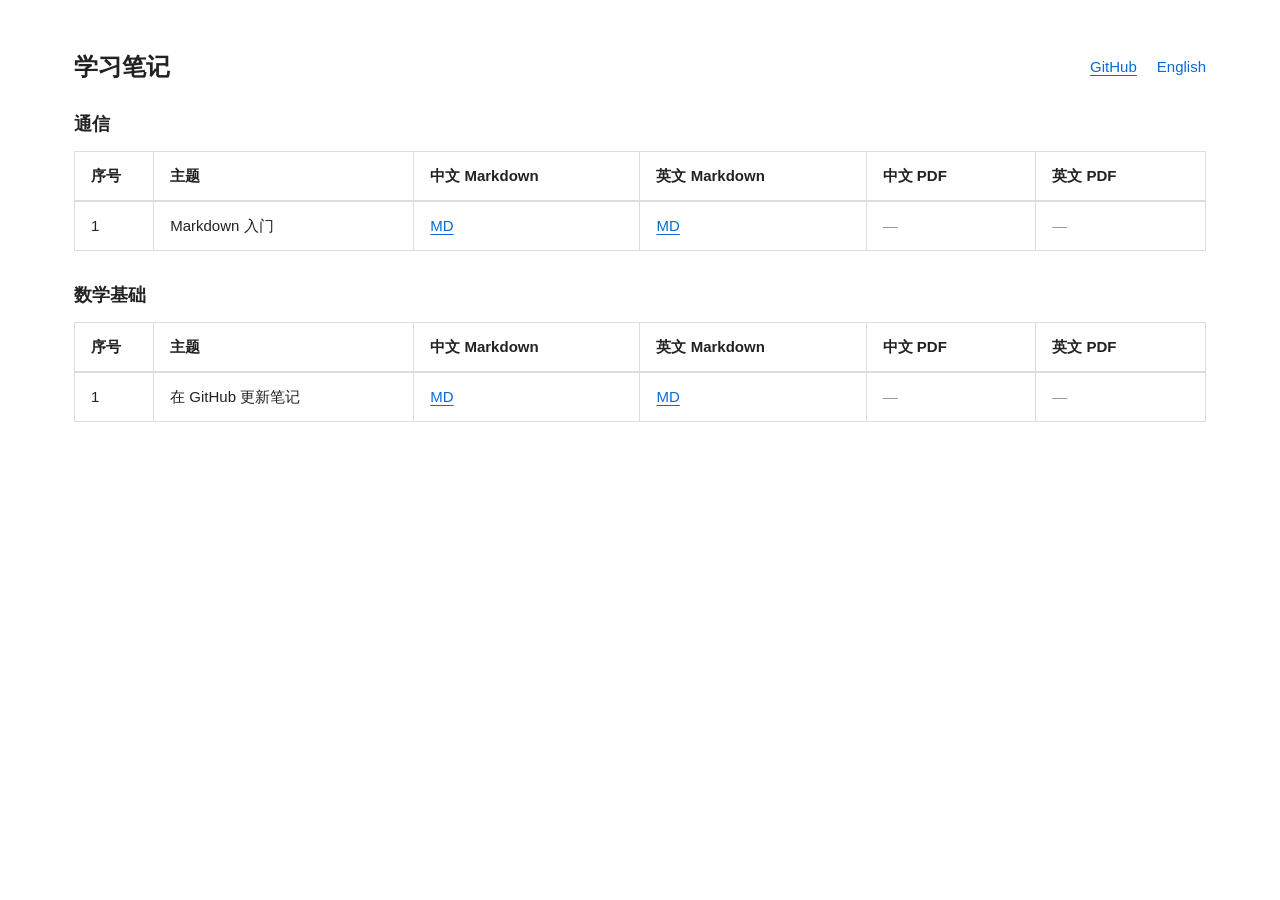
<file: index.html>
<!doctype html>
<html lang="zh-CN">
<head>
  <meta charset="utf-8">
  <meta name="viewport" content="width=device-width,initial-scale=1">
  <title>学习笔记</title>
  <style>
    *{box-sizing:border-box}body{margin:0;background:#fff;color:#222;font:15px/1.6 -apple-system,BlinkMacSystemFont,"Segoe UI","Microsoft YaHei",sans-serif}main{max-width:1180px;margin:48px auto;padding:0 24px}header{display:flex;justify-content:space-between;align-items:center;gap:20px;margin-bottom:24px}h1{font-size:24px;font-weight:600;margin:0}nav{display:flex;align-items:center;gap:20px}a,button{color:#0969da}a{text-underline-offset:3px}button{font:inherit;background:none;border:0;padding:0;cursor:pointer}button:focus-visible,a:focus-visible,.table-wrap:focus-visible{outline:2px solid #0969da;outline-offset:4px}.table-wrap{overflow-x:auto}table{width:100%;min-width:730px;border-collapse:collapse;text-align:left;background:#fff}caption{position:absolute;width:1px;height:1px;overflow:hidden;clip-path:inset(50%)}th,td{border:1px solid #ddd;padding:12px 16px;background:#fff}th{font-weight:600;white-space:nowrap}.missing{color:#999}#error{font-size:13px;color:#666;margin:12px 0 0}@media(max-width:600px){main{margin:24px auto;padding:0 16px}h1{font-size:21px}nav{gap:14px}th,td{padding:10px 12px}}
    .category{margin-top:30px}.category:first-child{margin-top:0}h2{font-size:18px;font-weight:600;margin:0 0 12px}table{table-layout:fixed;min-width:900px}th:first-child{width:7%}th:nth-child(2){width:23%}th:nth-child(3),th:nth-child(4){width:20%}th:nth-child(5),th:nth-child(6){width:15%}
  </style>
  <script type="module" src="notes.js"></script>
</head>
<body>
  <main>
    <header><h1 id="heading">学习笔记</h1><nav aria-label="导航"><a href="https://github.com/Xuxu0927/docs">GitHub</a><button type="button" id="language" aria-label="Switch to English">English</button></nav></header>
    <div id="categories"></div>
    <p id="error" role="alert" hidden></p>
  </main>
</body>
</html>
</file>
